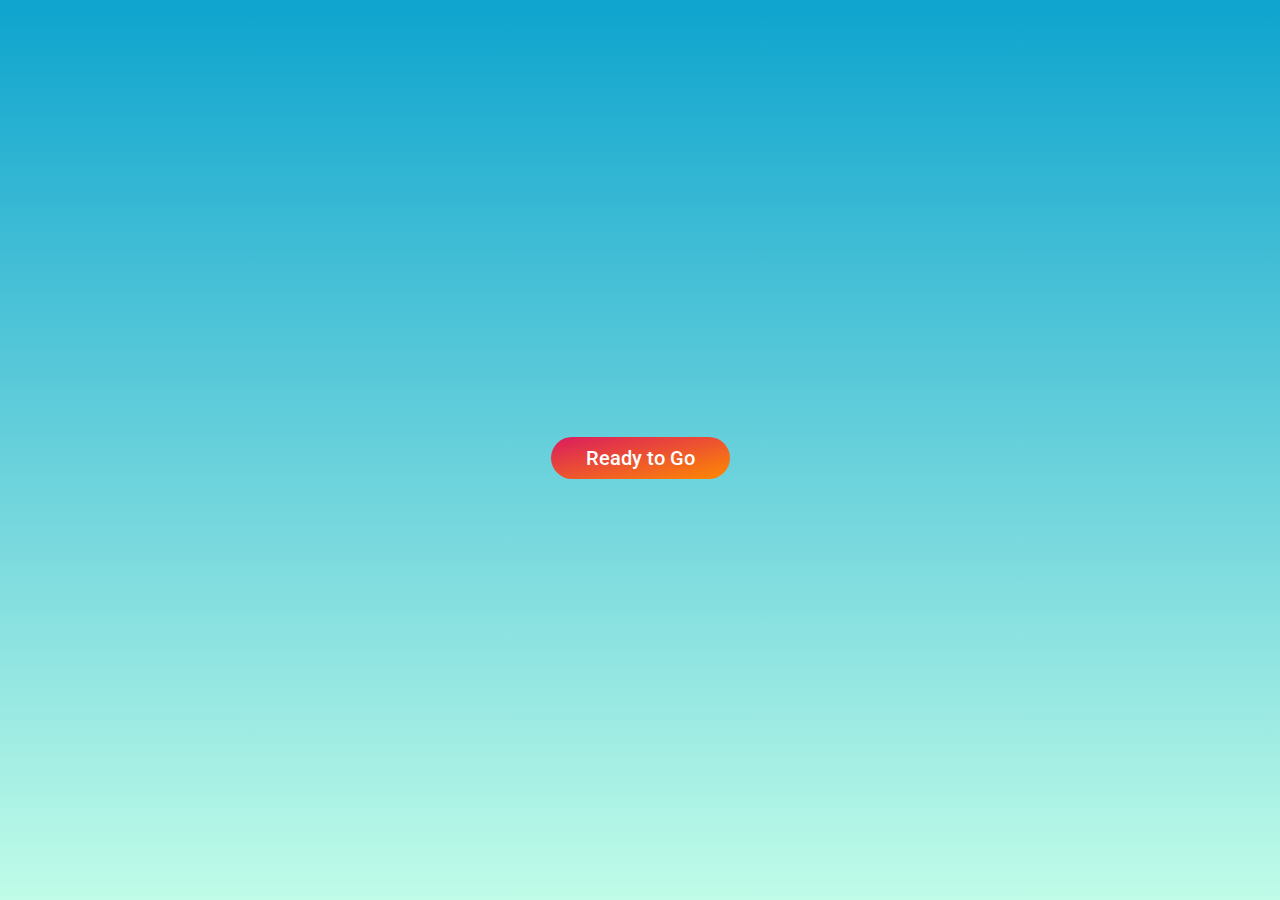
<file: index.html>
<!DOCTYPE html>
<html>
<head>
	<title>Our Journey</title>
	<meta name="viewport" content="width=device-width, initial-scale=1">
	<link rel="stylesheet" href="css/bootstrap.min.css">

	<link rel="stylesheet" href="css/style.css">
	<link href="https://fonts.googleapis.com/css?family=Roboto:300,400,500,700,900&display=swap" rel="stylesheet">
</head>
<body>
  <div class="main-wrapper">
  	<div class="content-box">
  		<p id="demo"></p>
			<a href="inner.html" class="btn-go">Ready to Go</a>
  	</div>
  </div>
	<script src="js/jquery.min.js"></script>
	<script src="js/custom.js"></script>
</body>
</html>
</file>
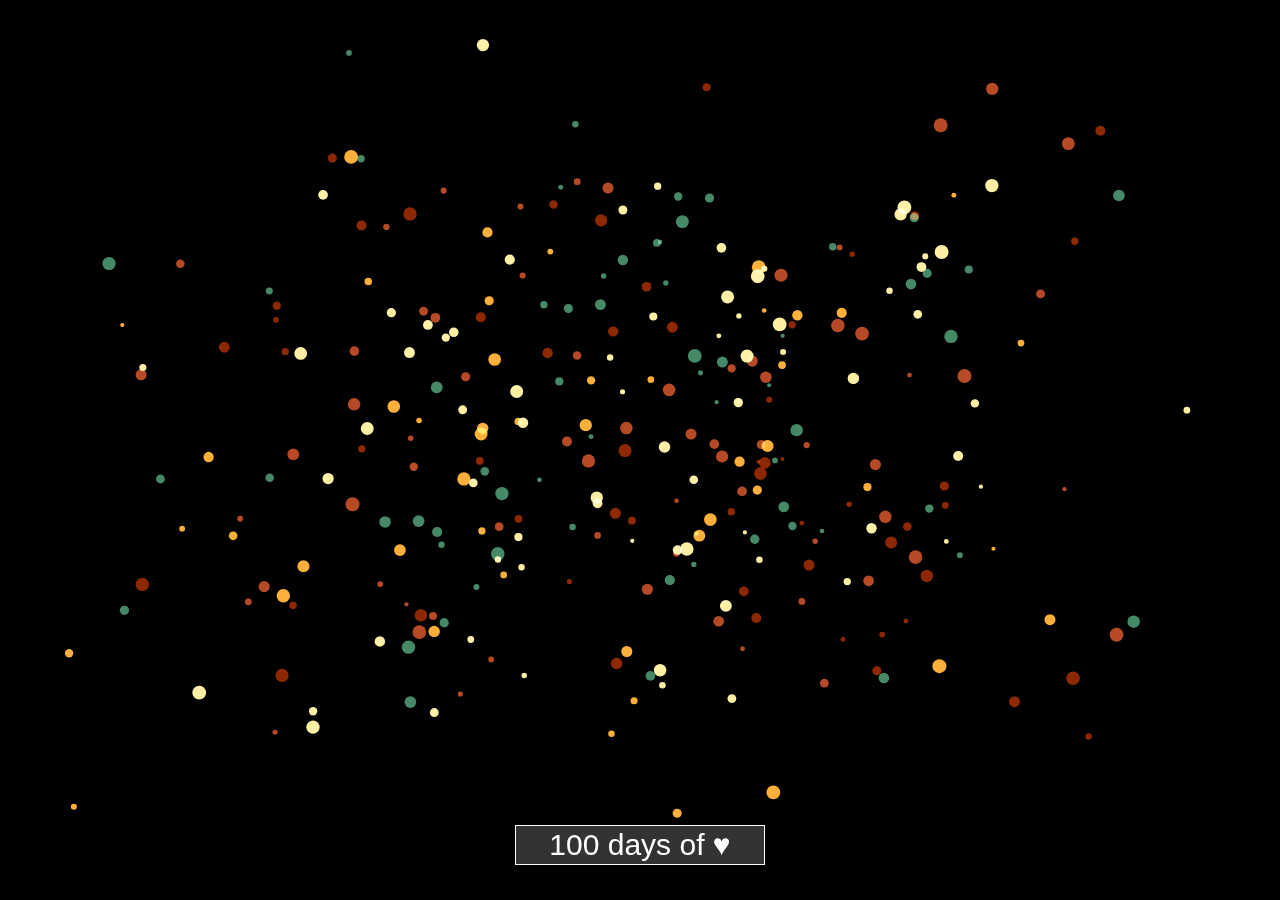
<file: inner.html>
<!DOCTYPE html>
<html>
<head>
	<title>Our Journey</title>
	<meta name="viewport" content="width=device-width, initial-scale=1">
	<link rel="stylesheet" href="css/bootstrap.min.css">

	<link rel="stylesheet" href="css/style.css">
	<link href="https://fonts.googleapis.com/css?family=Roboto:300,400,500,700,900&display=swap" rel="stylesheet">
</head>
<body class="canvas-page">
  <canvas id="scene"></canvas>
    <input id="copy-1" type="text" value="Eli ♥ Ichayan" />
    <input id="copy-2" type="text" value="100 days of ♥" />
  <script src="js/jquery.min.js"></script>
  <script src="js/custom.js"></script>
</body>
</html>
</file>
<file: css/style.css>
.main-wrapper {
    display: flex;
    position: relative;
    flex-direction: column;
    align-items: center;
    width: 100%;
    min-height: 100vh;
    box-sizing: border-box;
    overflow: hidden;
    background-image: linear-gradient(180deg,#0ea4ce,#c0fce8);
}
.content-box {
  display: flex;
  align-items: center;
  justify-content: center;
  flex:1;
  flex-direction: column;
}
#demo {
  width: 200px;
  box-sizing: border-box;
  text-align: center;
  padding-left: 50px;
  padding-right: 50px;
  background: rgba(40,168,130,0.6);
  background-image: linear-gradient(20deg, #006EA6 -70%, rgba(92,191,152,0.44) 100%);
  border-radius: 8px;
  color: white;
  font-family: 'Roboto';
  font-weight: 900;
  font-size: 55px;
  box-shadow: 0px 11px 59px -13px rgba(0,0,0,0.35);
  transition: all 0.6s ease-in-out;
}
#demo:hover {
  background-image: -webkit-gradient(linear,left bottom,left top,from(#ff8a00),to(#da1b60));
  background-image: linear-gradient(to top,#ff8a00,#da1b60);
  -webkit-transform: translate(0,-1rem);
  transform: translate(0,-1rem);
}
body.canvas-page{
  margin:0;
  overflow: hidden;
  font-size:0;
}
        canvas{
            background: black;
            width: 100vw;
            height: 100vh;
        }
        input{
            width: 250px;
            height: 40px;
            line-height: 40px;
            position: absolute;
            bottom: 35px;
            left: calc(50% - 125px);
            background: none;
            color: white;
            font-size: 30px;
            font-family: arial;
            text-align: center;
            border: 1px solid white;
            background: rgba(255,255,255,0.2);
        }
body.canvas-page p{
  position: fixed;
  left: 0;
  bottom:5px;
  color: #fff;
  z-index:10;
  font-size:16px;
  font-family: Helvetica, Verdana, sans-serif;
  opacity:0.5;
  width: 100%;
  text-align: center;
  margin: 0;
}
.btn-go {
  background-image: linear-gradient(to top left,#ff8a00,#da1b60);
  color: #fff;
  font-size: 20px;
  border-radius: 27px;
  padding: 6px 35px;
  font-family: 'Roboto';
  font-weight: 500;
  transition: all 0.3s ease;
}
.btn-go:hover {
  color: #fff;
}
#copy-1 {
  display: none;
}
</file>
